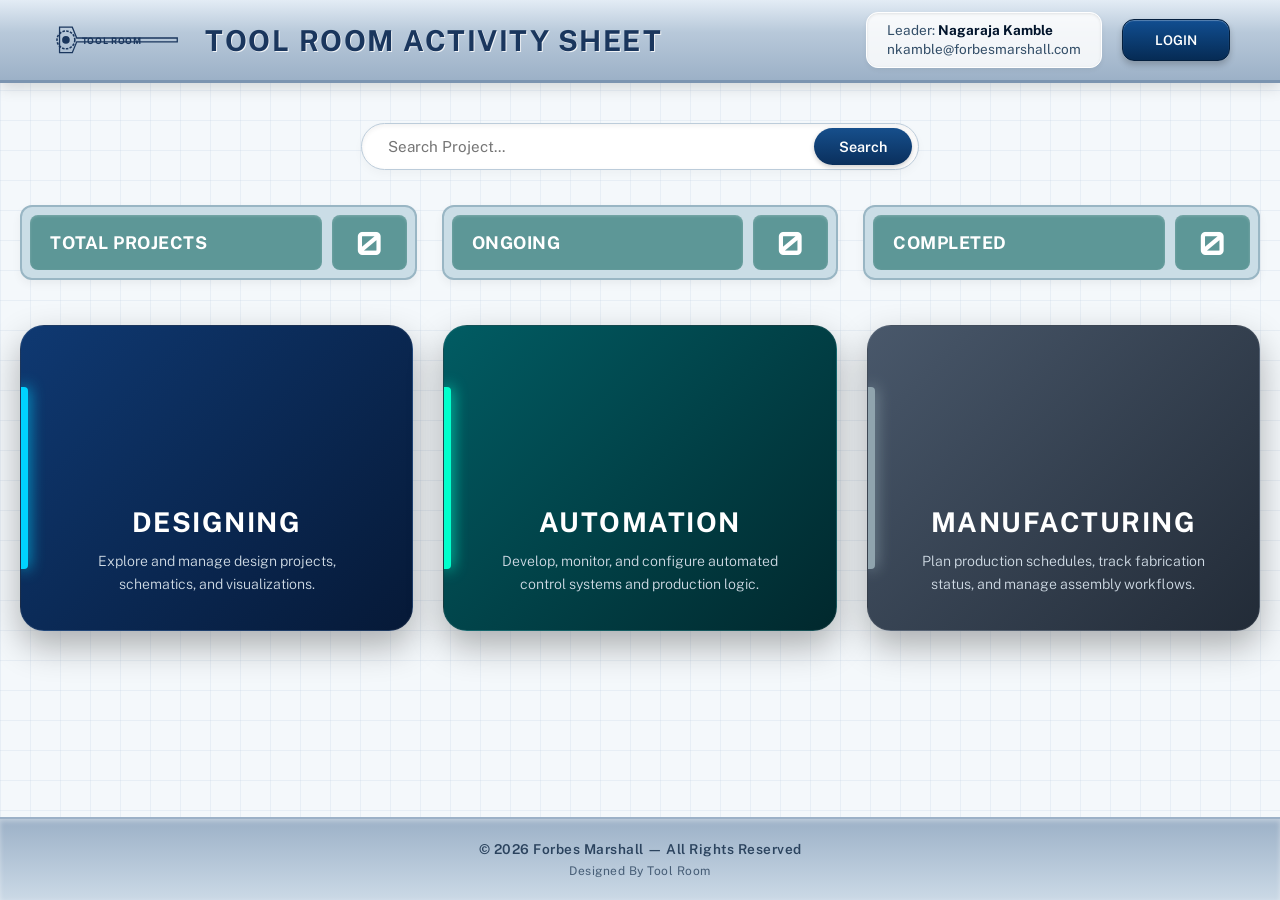
<file: index.html>
<!DOCTYPE html>
<html lang="en">
<head>
    <meta charset="UTF-8">
    <meta name="viewport" content="width=device-width, initial-scale=1.0">
    <title>Tool Room Activity Sheet</title>
    <link href="https://fonts.googleapis.com/css2?family=Orbitron:wght@500;700&family=Public+Sans:wght@300;400;600;700&display=swap" rel="stylesheet">
    <style>
        :root {
            --metallic-bg: linear-gradient(to bottom, #e3ecf5 0%, #b8c9da 40%, #9cb1c7 100%);
            --metallic-footer: linear-gradient(to bottom, #9cb1c7 0%, #b8c9da 60%, #cbd9e6 100%);
            --blueprint-bg: #f4f8fb;
            
            /* Card Gradients */
            --designing-grad: linear-gradient(135deg, #0f3972 0%, #061937 100%);
            --automation-grad: linear-gradient(135deg, #015c63 0%, #01282d 100%);
            --manufacturing-grad: linear-gradient(135deg, #49586b 0%, #222b37 100%);
            
            /* Glow effects */
            --designing-glow: #00d2ff;
            --automation-glow: #00ffcc;
            --manufacturing-glow: #90a4ae;
        }

        * {
            box-sizing: border-box;
            margin: 0;
            padding: 0;
            font-family: 'Public Sans', sans-serif;
        }

        body {
            background-color: var(--blueprint-bg);
            /* Technical Blueprint Grid Pattern */
            background-image: 
                linear-gradient(rgba(180, 200, 220, 0.2) 1px, transparent 1px),
                linear-gradient(90deg, rgba(180, 200, 220, 0.2) 1px, transparent 1px);
            background-size: 30px 30px;
            min-height: 100vh;
            display: flex;
            flex-direction: column;
            overflow-x: hidden;
        }

        /* Top Bar - Metallic Texture Layout */
        header {
            background: var(--metallic-bg);
            padding: 12px 50px;
            display: flex;
            justify-content: space-between;
            align-items: center;
            border-bottom: 3px solid #7b94b0;
            box-shadow: 0 4px 15px rgba(0, 0, 0, 0.15);
            position: relative;
        }

        .logo-section {
            display: flex;
            align-items: center;
            gap: 15px;
        }

        /* Technical Logo Graphics using Pure CSS/SVGs */
        .logo-icon {
            width: 140px;
            height: auto;
        }

        .logo-section h1 {
            font-size: 1.8rem;
            font-weight: 700;
            color: #1a365d;
            letter-spacing: 1.5px;
            text-shadow: 1px 1px 0px rgba(255, 255, 255, 0.8);
        }

        .header-right {
            display: flex;
            align-items: center;
            gap: 20px;
        }

        /* Skeuomorphic User Badge */
        .user-card {
            background: rgba(255, 255, 255, 0.85);
            border-radius: 12px;
            padding: 8px 20px;
            border: 1px solid #ffffff;
            box-shadow: inset 0 1px 3px rgba(0,0,0,0.1), 0 2px 5px rgba(0,0,0,0.05);
            font-size: 0.85rem;
            color: #334e68;
            line-height: 1.4;
        }

        .user-card strong { color: #02142b; font-weight: 700; }

        /* Glossy Blue Login Button */
        .btn-login {
            background: linear-gradient(to bottom, #114e91 0%, #062b54 100%);
            color: white;
            border: 1px solid #041f3e;
            padding: 12px 32px;
            border-radius: 12px;
            font-weight: 600;
            cursor: pointer;
            box-shadow: 0 4px 6px rgba(0,0,0,0.2), inset 0 1px 1px rgba(255,255,255,0.3);
            transition: all 0.2s ease;
        }
        .btn-login:hover {
            transform: translateY(-1px);
            box-shadow: 0 6px 12px rgba(17, 78, 145, 0.3);
        }

        /* Workspace Main Container */
        .main-content {
            max-width: 1300px;
            margin: 0 auto;
            width: 100%;
            padding: 40px 20px;
            flex: 1;
        }

        /* Pill-Shaped Search Container */
        .search-container {
            display: flex;
            justify-content: center;
            margin-bottom: 35px;
        }

        .search-wrapper {
            display: flex;
            background: #ffffff;
            border: 1px solid #bcccda;
            border-radius: 30px;
            padding: 4px 6px;
            width: 45%;
            box-shadow: inset 0 2px 5px rgba(0,0,0,0.06), 0 4px 10px rgba(0,0,0,0.03);
        }

        .search-input {
            flex: 1;
            border: none;
            outline: none;
            padding: 10px 20px;
            font-size: 0.95rem;
            color: #334e68;
            background: transparent;
        }

        .btn-search {
            background: linear-gradient(to bottom, #164f8c 0%, #0a2f5c 100%);
            color: white;
            border: none;
            padding: 0 25px;
            border-radius: 20px;
            cursor: pointer;
            font-weight: 600;
            font-size: 0.9rem;
            box-shadow: 0 2px 5px rgba(0,0,0,0.2);
        }

        /* Counter Widgets Grid Styling */
        .metrics-row {
            display: grid;
            grid-template-columns: repeat(3, 1fr);
            gap: 25px;
            margin-bottom: 45px;
        }

        /* Exact capsule capsule design matching the image counters */
        .metric-capsule {
            background: #cadde6;
            border: 2px solid #99b6c4;
            border-radius: 12px;
            padding: 8px;
            display: flex;
            gap: 10px;
            box-shadow: 0 4px 10px rgba(0,0,0,0.05);
        }

        .metric-label {
            flex: 1;
            background: #5d9797;
            color: white;
            border-radius: 8px;
            display: flex;
            align-items: center;
            padding-left: 20px;
            font-weight: 700;
            font-size: 1.1rem;
            letter-spacing: 0.5px;
            box-shadow: inset 0 1px 3px rgba(255,255,255,0.2);
        }

        .metric-value {
            background: #5d9797;
            color: white;
            font-family: 'Orbitron', sans-serif;
            font-size: 2rem;
            font-weight: 700;
            width: 75px;
            height: 55px;
            border-radius: 8px;
            display: flex;
            align-items: center;
            justify-content: center;
            box-shadow: inset 0 1px 3px rgba(255,255,255,0.2);
        }

        /* High Fidelity Deep-Menu Interactive Cards */
        .cards-container {
            display: grid;
            grid-template-columns: repeat(3, 1fr);
            gap: 30px;
        }

        .dashboard-card {
            border-radius: 24px;
            padding: 35px 25px;
            color: #ffffff;
            cursor: pointer;
            position: relative;
            overflow: hidden;
            display: flex;
            flex-direction: column;
            align-items: center;
            text-align: center;
            box-shadow: 0 15px 35px rgba(0,0,0,0.3);
            border: 1px solid rgba(255, 255, 255, 0.08);
            transition: transform 0.25s ease, box-shadow 0.25s ease;
        }

        /* Distinctive Left Glowing Vertical bar */
        .dashboard-card::before {
            content: '';
            position: absolute;
            left: 0;
            top: 20%;
            height: 60%;
            width: 7px;
            border-radius: 0 4px 4px 0;
        }

        .dashboard-card:hover {
            transform: translateY(-6px);
        }

        /* Setting precise variations per card type */
        .dashboard-card.designing { 
            background: var(--designing-grad); 
        }
        .dashboard-card.designing::before { 
            background: var(--designing-glow);
            box-shadow: 0 0 15px var(--designing-glow);
        }
        .dashboard-card.designing:hover {
            box-shadow: 0 20px 40px rgba(15, 57, 114, 0.4);
        }

        .dashboard-card.automation { 
            background: var(--automation-grad); 
        }
        .dashboard-card.automation::before { 
            background: var(--automation-glow);
            box-shadow: 0 0 15px var(--automation-glow);
        }
        .dashboard-card.automation:hover {
            box-shadow: 0 20px 40px rgba(1, 92, 99, 0.4);
        }

        .dashboard-card.manufacturing { 
            background: var(--manufacturing-grad); 
        }
        .dashboard-card.manufacturing::before { 
            background: var(--manufacturing-glow);
            box-shadow: 0 0 15px var(--manufacturing-glow);
        }
        .dashboard-card.manufacturing:hover {
            box-shadow: 0 20px 40px rgba(73, 88, 107, 0.4);
        }

        /* Visual Illustration Graphics Containers */
        .vector-art-container {
            width: 100%;
            height: 120px;
            margin-bottom: 25px;
            display: flex;
            justify-content: center;
            align-items: center;
        }

        .vector-art-container svg {
            max-height: 100%;
            max-width: 85%;
            opacity: 0.85;
            transition: opacity 0.2s ease;
        }
        .dashboard-card:hover .vector-art-container svg {
            opacity: 1;
        }

        .dashboard-card h2 {
            font-size: 1.7rem;
            font-weight: 700;
            letter-spacing: 1.5px;
            margin-bottom: 12px;
            text-transform: uppercase;
        }

        .dashboard-card p {
            font-size: 0.88rem;
            line-height: 1.6;
            color: #d0dbe5;
            font-weight: 300;
            max-width: 90%;
        }

        /* Bottom Plate Footer Style */
        footer {
            background: var(--metallic-footer);
            text-align: center;
            padding: 20px;
            font-size: 0.85rem;
            font-weight: 600;
            color: #2b435e;
            border-top: 2px solid #9cb1c7;
            letter-spacing: 0.5px;
            line-height: 1.5;
            box-shadow: inset 0 2px 5px rgba(255,255,255,0.4);
        }
    </style>
</head>
<body>

    <header>
        <div class="logo-section">
            <svg class="logo-icon" viewBox="0 0 220 50">
                <path d="M15 5 L35 5 L42 22 L200 22 L200 28 L42 28 L35 45 L15 45 Z" fill="none" stroke="#1a365d" stroke-width="2"/>
                <circle cx="25" cy="25" r="14" fill="none" stroke="#1a365d" stroke-width="2.5" stroke-dasharray="4 2"/>
                <circle cx="25" cy="25" r="6" fill="#1a365d"/>
                <text x="50" y="32" font-family="'Public Sans', sans-serif" font-weight="bold" font-size="14" fill="#1a365d" letter-spacing="1">TOOL ROOM</text>
            </svg>
            <h1>TOOL ROOM ACTIVITY SHEET</h1>
        </div>
        <div class="header-right">
            <div class="user-card">
                Leader: <strong>Nagaraja Kamble</strong><br>
                <span>nkamble@forbesmarshall.com</span>
            </div>
            <button class="btn-login">LOGIN</button>
        </div>
    </header>

    <div class="main-content">
        
        <div class="search-container">
            <div class="search-wrapper">
                <input type="text" class="search-input" placeholder="Search Project...">
                <button class="btn-search">Search</button>
            </div>
        </div>

        <div class="metrics-row">
            <div class="metric-capsule">
                <div class="metric-label">TOTAL PROJECTS</div>
                <div class="metric-value" id="total-val">0</div>
            </div>
            <div class="metric-capsule">
                <div class="metric-label">ONGOING</div>
                <div class="metric-value" id="ongoing-val">0</div>
            </div>
            <div class="metric-capsule">
                <div class="metric-label">COMPLETED</div>
                <div class="metric-value" id="completed-val">0</div>
            </div>
        </div>

        <div class="cards-container">
            
            <div class="dashboard-card designing" onclick="handleNavigation('designing')">
                <div class="vector-art-container">
                    <svg viewBox="0 0 100 60" fill="none" stroke="#00d2ff" stroke-width="1.2">
                        <span style="display:none">Designing Graphic</span>
                        <path d="M10 15 H80 M15 10 V25 M25 10 V20 M35 10 V20 M45 10 V20 M55 10 V25 M65 10 V20 M75 10 V20" />
                        <path d="M12 15 L5 28 H15 L22 15" fill="rgba(0, 210, 255, 0.15)"/>
                        <rect x="40" y="11" width="18" height="8" rx="1" fill="none" stroke="#ffffff" stroke-width="1.5"/>
                        <circle cx="70" cy="40" r="12" stroke-dasharray="3 2" opacity="0.6"/>
                        <line x1="55" y1="40" x2="85" y2="40" stroke-dasharray="4 4"/>
                    </svg>
                </div>
                <h2>Designing</h2>
                <p>Explore and manage design projects, schematics, and visualizations.</p>
            </div>

            <div class="dashboard-card automation" onclick="handleNavigation('automation')">
                <div class="vector-art-container">
                    <svg viewBox="0 0 100 60" fill="none" stroke="#00ffcc" stroke-width="1.2">
                        <span style="display:none">Automation Graphic</span>
                        <path d="M20 50 H45 L55 30 L75 25" stroke-width="2"/>
                        <circle cx="45" cy="50" r="4" fill="#01282d"/>
                        <circle cx="55" cy="30" r="4" fill="#01282d"/>
                        <path d="M75 20 L82 25 L75 30 Z" fill="rgba(0, 255, 204, 0.2)"/>
                        <rect x="72" y="42" width="16" height="12" rx="2" stroke="#ffffff"/>
                        <path d="M60 48 H72 M66 42 V54" opacity="0.7"/>
                    </svg>
                </div>
                <h2>Automation</h2>
                <p>Develop, monitor, and configure automated control systems and production logic.</p>
            </div>

            <div class="dashboard-card manufacturing" onclick="handleNavigation('manufacturing')">
                <div class="vector-art-container">
                    <svg viewBox="0 0 100 60" fill="none" stroke="#b0bec5" stroke-width="1.2">
                        <span style="display:none">Manufacturing Graphic</span>
                        <circle cx="30" cy="30" r="14" stroke-width="1.5" stroke-dasharray="6 2"/>
                        <circle cx="30" cy="30" r="6" />
                        <circle cx="54" cy="42" r="10" stroke-width="1.5" stroke-dasharray="4 2"/>
                        <path d="M10 48 H90 M15 48 V38 H22 V48 M70 48 V32 H88 V48 Z" stroke="#ffffff" stroke-width="1.5"/>
                    </svg>
                </div>
                <h2>Manufacturing</h2>
                <p>Plan production schedules, track fabrication status, and manage assembly workflows.</p>
            </div>

        </div>
    </div>

    <footer>
        © 2026 Forbes Marshall — All Rights Reserved<br>
        <span style="font-size: 0.75rem; opacity: 0.8; font-weight: 400;">Designed By Tool Room</span>
    </footer>

    <script>
        // Paste your Live Apps Script Deployment Web App URL here
        const DEPLOYED_APPS_SCRIPT_URL = "YOUR_GOOGLE_APPS_SCRIPT_WEB_APP_URL";

        async function initDashboardMetrics() {
            if (DEPLOYED_APPS_SCRIPT_URL === "YOUR_GOOGLE_APPS_SCRIPT_WEB_APP_URL") return;
            try {
                const res = await fetch(DEPLOYED_APPS_SCRIPT_URL);
                const metricsData = await res.json();
                
                document.getElementById('total-val').innerText = metricsData.total || 0;
                document.getElementById('ongoing-val').innerText = metricsData.ongoing || 0;
                document.getElementById('completed-val').innerText = metricsData.completed || 0;
            } catch (err) {
                console.error("Metrics execution API error: ", err);
            }
        }

        function handleNavigation(targetModule) {
            console.log("Navigating directly toward: " + targetModule);
            // Replace with direct page links when ready (e.g., window.location.href = targetModule + ".html")
        }

        window.onload = initDashboardMetrics;
    </script>
</body>
</html>
</file>
